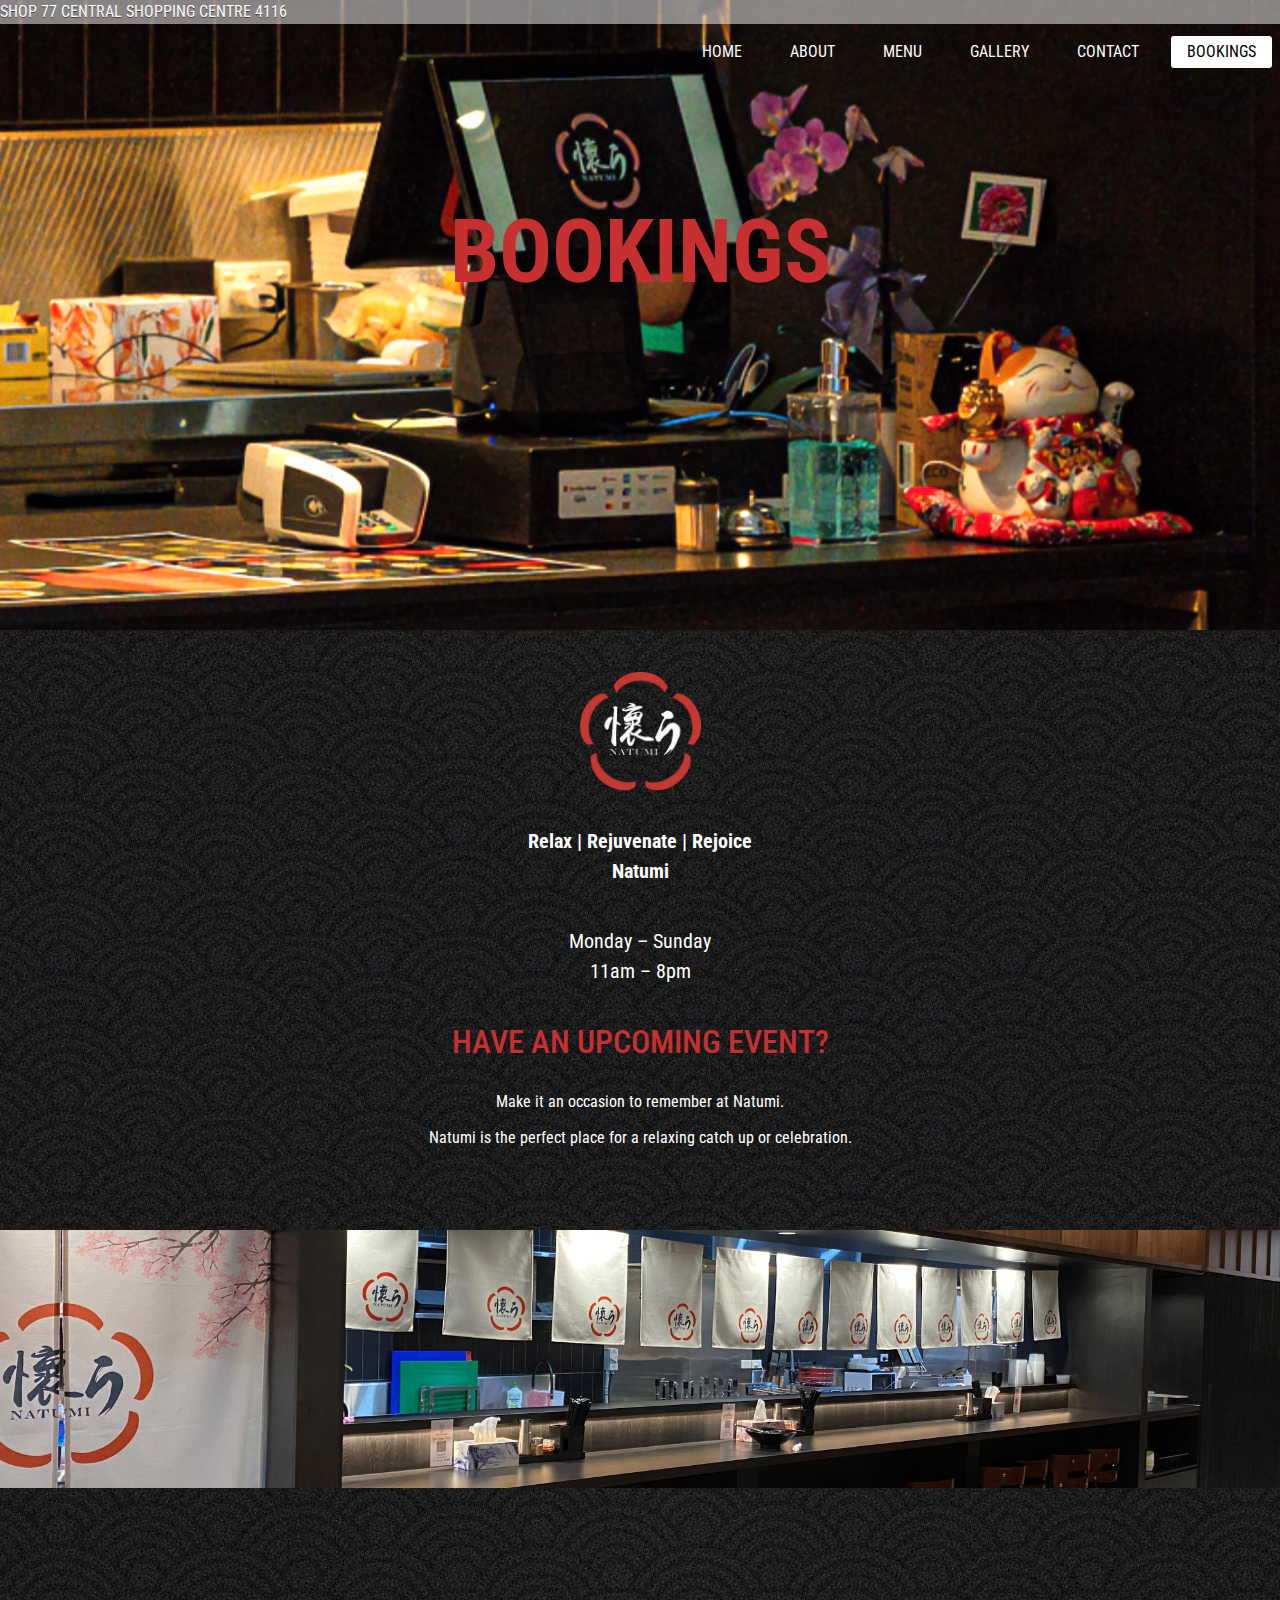
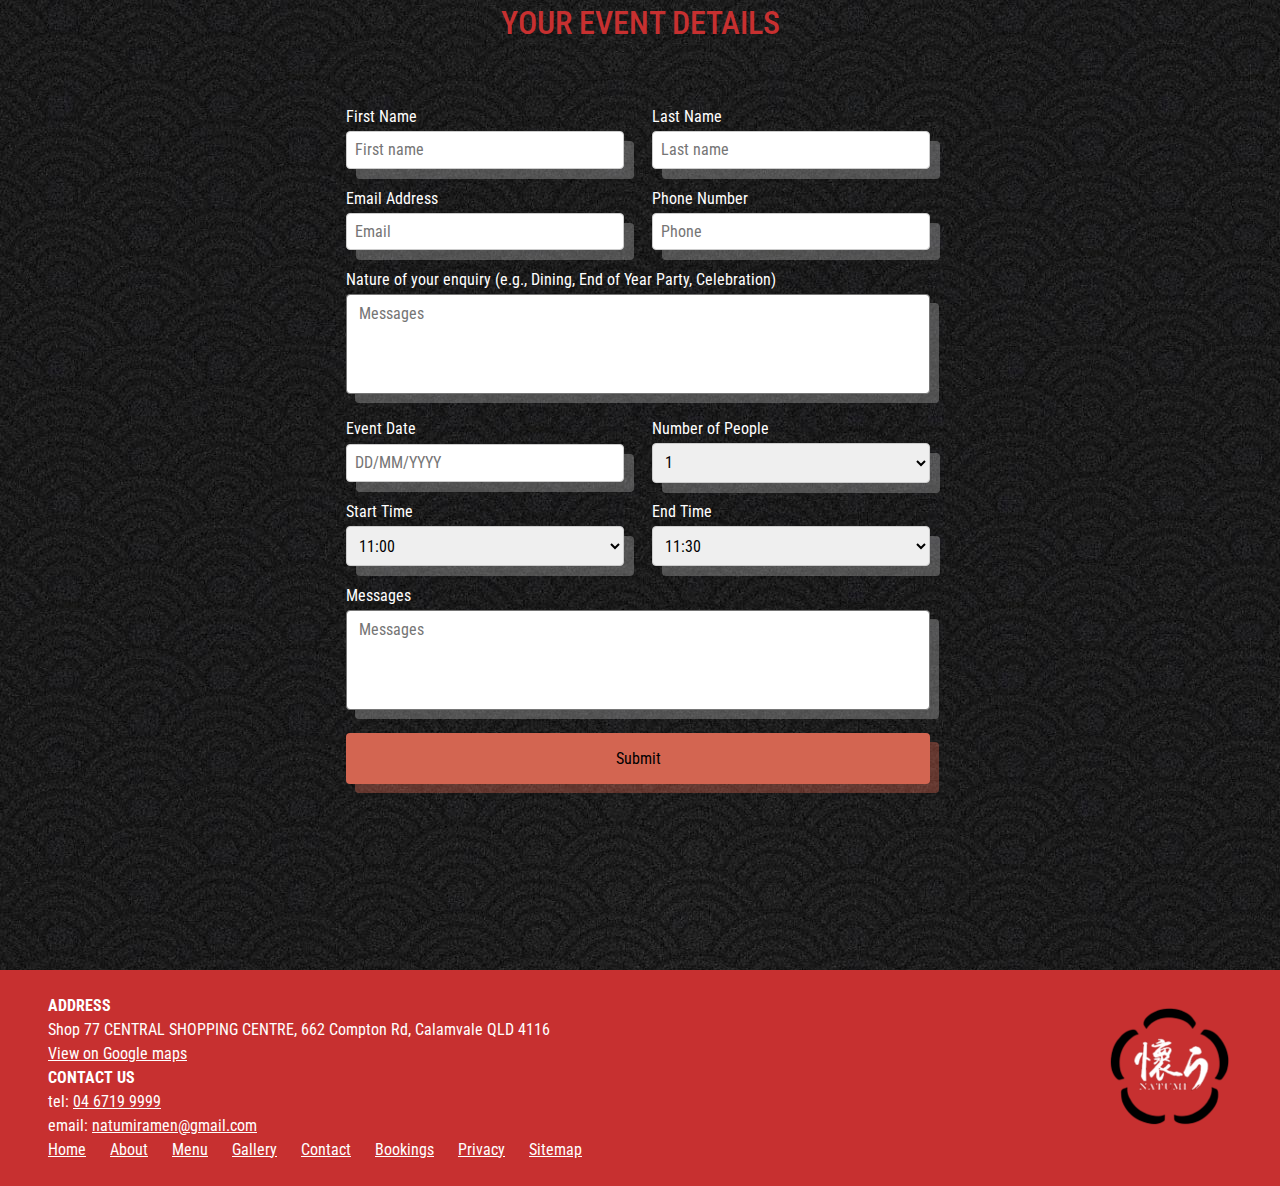
<file: bookings.html>
<!doctype html>
<html lang="en">
	<head>
		<meta charset="utf-8">
		<title>Natumi Ramen | Bookings</title>
		<link href="https://fonts.googleapis.com/css?family=Roboto+Condensed:300,400,700" rel="stylesheet">
		<link rel="stylesheet" href="style.css">
		<link rel ="icon" href="images/natumi-logo-title.png" type="images/png">
	</head>
	<body class="bookings-page">
		
		<header id="page-header">

			<section class="banner-title">
                
				<p class="top-header">SHOP 77 CENTRAL SHOPPING CENTRE 4116</p>

			</section>

			<nav id="main-menu">
			
				<ul>
					<li>
						<a href="landing.html">Home</a>
					</li>
					<li>
						<a href="about.html">About</a>
					</li>
					<li>
						<a href="menu.html">Menu</a>
					</li>
					<li>
						<a href="gallery.html">Gallery</a>
					</li>
					<li>
						<a href="contact.html">Contact</a>
					</li>
					<li class="current">
						<a href="bookings.html">Bookings</a>
					</li>
				</ul>
			</nav>

			<h1>BOOKINGS</h1>

		</header>

        <img id="natumi-logo" src="images/natumi-logo.png" alt="Natumi logo">

		<article id="main-content">

			<p  id="bookings-intro"; style="margin-bottom: 0%"><b>Relax | Rejuvenate | Rejoice</b></p>
			<p><b>Natumi</b></p>
			<p style="margin-bottom: 0%">Monday – Sunday</p>
			<p>11am – 8pm</p>

			<h2 style="margin-bottom: 1em">Have an upcoming event?</h2>
			<p style="font-size: 1em; margin: 1%">Make it an occasion to remember at Natumi.</p>
			<p style="font-size: 1em">Natumi is the perfect place for a relaxing catch up or celebration.</p>

		</article>

		<img class="in-page-image" src="images/bookins-image-1.JPG" alt="store image landing page" width="100%">

		<article id="main-content">

			<h2 style="margin-bottom: 2em;">Your Event Details</h2>

			<table class="contact-list">
				<tr>
					<td><label for="fname">First Name</label></td>
					<td style="width:1.5em"></td>
					<td><label for="fname">Last Name</label></td>
				</tr>
				<tr>
					<td><input type="text" id="firstname-id" name="firstname" placeholder="First name"></td>
					<td></td>
					<td><input type="text" id="lastname-id" name="lastname" placeholder="Last name"></td>
				</tr>
				<tr>
					<td><span id="firstname-error"></span></td><!--without this no message will be shown-->
					<td></td>
					<td><span id="lastname-error"></span></td><!--without this no message will be shown-->
				</tr>
				<tr>
					<td><label for="fname">Email Address</label></td>
					<td></td>
					<td><label for="fname">Phone Number</label></td>
				</tr>
				<tr>
					<td><input type="text" id="email-id" name="email" placeholder="Email"></td>
					<td></td>
					<td><input type="text" id="phone-id" name="phone" placeholder="Phone"></td>
				</tr>
				<tr>
					<td><span id="email-error"></span></td><!--without this no message will be shown-->
					<td></td>
					<td><span id="phone-error"></span></td><!--without this no message will be shown-->
				</tr>
				<tr>
					<td colspan="3"><label for="fname">Nature of your enquiry (e.g., Dining, End of Year Party, Celebration)</label></td>

				</tr>
				<tr>
					<td colspan="3"><textarea id="messages-id1" placeholder="Messages"></textarea></td>
				</tr>
				<tr>
					<td colspan="3"><span id="messages1-error"></span></td><!--without this no message will be shown-->
				</tr>
				<tr>
					<td><label for="fname">Event Date</label></td>
					<td style="width:1.5em"></td>
					<td><label for="fname">Number of People</label></td>
				</tr>
				<tr>
					<td><input type="text" id="event-id" name="event" placeholder="DD/MM/YYYY"></td>
					<td></td>
					<td>
						<select>
							<option>1</option>
							<option>2</option>
							<option>3</option>
							<option>4</option>
							<option>5</option>
							<option>6</option>
							<option>7</option>
							<option>8</option>
							<option>9</option>
							<option>10</option>
							<option>Specify in Messages</option>
						</select>
					</td>
				</tr>
				<tr>
					<td><span id="event-error"></span></td><!--without this no message will be shown-->
					<td></td>
					<td><span id="people-error"></span></td><!--without this no message will be shown-->
				</tr>
				<tr>
					<td><label for="fname">Start Time</label></td>
					<td></td>
					<td><label for="fname">End Time</label></td>
				</tr>
				<tr>
					<td>
						<select id="start-time-id">
							<option value="0">11:00</option>
							<option value="0.5">11:30</option>
							<option value="1">12:00</option>
							<option value="1.5">12:30</option>
							<option value="2">13:00</option>
							<option value="2.5">13:30</option>
							<option value="3">14:00</option>
							<option value="3.5">14:30</option>
							<option value="4">15:00</option>
							<option value="4.5">15:30</option>
							<option value="5">16:00</option>
							<option value="5.5">16:30</option>
							<option value="6">17:00</option>
							<option value="6.5">17:30</option>
							<option value="7">18:00</option>
							<option value="7.5">18:30</option>
							<option value="8">19:00</option>
						</select>
					</td>
					<td></td>
					<td>
						<select id="end-time-id">
							<option value="0.5">11:30</option>
							<option value="1">12:00</option>
							<option value="1.5">12:30</option>
							<option value="2">13:00</option>
							<option value="2.5">13:30</option>
							<option value="3">14:00</option>
							<option value="3.5">14:30</option>
							<option value="4">15:00</option>
							<option value="4.5">15:30</option>
							<option value="5">16:00</option>
							<option value="5.5">16:30</option>
							<option value="6">17:00</option>
							<option value="6.5">17:30</option>
							<option value="7">18:00</option>
							<option value="7.5">18:30</option>
							<option value="8">19:00</option>
							<option value="9.5">19:30</option>
							<option value="9">20:00</option>
						</select>
					</td>
				</tr>
				<tr>
					<td colspan="3"><span id="time-error"></span></td><!--without this no message will be shown-->
					<td></td>
					<td></td>
				</tr>
				<tr>
					<td colspan="3"><label for="fname">Messages</label></td>
				</tr>
				<tr>
					<td colspan="3"><textarea id="messages-id2" placeholder="Messages"></textarea></td>
				</tr>
				<tr>
					<td colspan="3"><span id="messages2-error"></span></td><!--without this no message will be shown-->
				</tr>
				<tr>
					<td colspan="3"><button class="booking-button" id="contact-button" onclick="buttonFunction()" style="width: 100%;" style="transform: scale(1.01);">Submit</button></td>
				</tr>
			</table>
		</article>

        <footer id="page-footer">
		
			<nav id="secondary-menu">
				
				<h><b>ADDRESS</b><a href="landing.html"><img id="logo-footer" src="images/natumi-logo-footer.png" alt="Natumi logo" style="float: right;"></a></h>
				
				<p>Shop 77 CENTRAL
					SHOPPING CENTRE, 
					662 Compton Rd, 
					Calamvale QLD 4116</p>

				<p><a href="https://goo.gl/maps/nxj7dTf7EpUZpidh6" target="_blank">View on Google maps</a></p>

				<h><b>CONTACT US</b></h>
				
				<p>tel: <a href="tel:04 6719 9999">04 6719 9999</a></p>

				<p>email: <a href="mailto:natumiramen@gmail.com">natumiramen@gmail.com</a></p>

				<ul>
					<li>
						<a href="landing.html">Home</a>
					</li>
					<li>
						<a href="about.html">About</a>
					</li>
					<li>
						<a href="menu.html">Menu</a>
					</li>
					<li>
						<a href="gallery.html">Gallery</a>
					</li>
					<li>
						<a href="contact.html">Contact</a>
					</li>
					<li class="current">
						<a href="bookings.html">Bookings</a>
					</li>
					<li>
						<a href="privacy.html">Privacy</a>
					</li>
					<li>
						<a href="sitemap.html">Sitemap</a>
					</li>
				</ul>
			</nav>
		</footer>
	</body>

	<script>
		function buttonFunction() {
			validateFname();
			validateLname();
			validatePhone();
			ValidateEmail();
			ValidateMessages1();
			ValidateDate();
			validateTime();
			ValidateMessages2();
			
			if (validateFnameKey 
				+ validateLnameKey 
				+ validatePhoneKey 
				+ validateEmailKey 
				+ validateMessagesKey1
				+ validateDateKey
				+ validateTimeKey
				+ validateMessagesKey2 == 8) {
					window.location.href="confirmation.html"
			}
		}

		var validateFnameKey = 0;
		var validateLnameKey = 0;
		var validatePhoneKey = 0;
		var validateEmailKey = 0;
		var validateMessagesKey1 = 0;
		var validateDateKey = 0;
		var validateTimeKey = 0;
		var validateMessagesKey2 = 0;
		
		function validateFname() {
			var error = document.getElementById("firstname-error");
			
			if (document.getElementById("firstname-id").value == 0) {
				error.textContent = "Please enter a valid first name"// Changing content and color of content
				error.style.color = "red"
				validateFnameKey = 0;
			} else {
				error.textContent = ""
				validateFnameKey = 1;
			}
		}

		function validateLname() {
			var error = document.getElementById("lastname-error");
			
			if (document.getElementById("lastname-id").value == 0) {
				error.textContent = "Please enter a valid last name"// Changing content and color of content
				error.style.color = "red"
				validateLnameKey = 0;
			} else {
				error.textContent = ""
				validateLnameKey = 1;
			}
		}

		function validatePhone() {
			var error = document.getElementById("phone-error");
			
			if (document.getElementById("phone-id").value == 0 || isNaN(document.getElementById("phone-id").value) || document.getElementById("phone-id").value.length != 10) {
				error.textContent = "Please enter a valid phone number"// Changing content and color of content
				error.style.color = "red"
				validatePhoneKey = 0;
			} else {
				error.textContent = ""
				validatePhoneKey = 1;
			}
		}

		function ValidateEmail() {
			var error = document.getElementById("email-error");
			var mailformat = /^[A-Za-z\._\-0-9]*[@][A-Za-z]*[\.][a-z]{2,4}$/;

			if (document.getElementById("email-id").value == 0 || !document.getElementById("email-id").value.match(mailformat)) {
				error.textContent = "Please enter a valid email address"// Changing content and color of content
				error.style.color = "red"
				validateEmailKey = 0;
			} else {
				error.textContent = ""
				validateEmailKey = 1;
			}
		}

		function ValidateMessages1() {
			var error = document.getElementById("messages1-error");

			if (document.getElementById("messages-id1").value == 0) {
				error.textContent = "Please enter a valid messages"// Changing content and color of content
				error.style.color = "red"
				validateMessagesKey1 = 0;
			} else {
				error.textContent = ""
				validateMessagesKey1 = 1;
			}
		}

		function ValidateDate() {
			let dateformat = /^(0?[1-9]|[1-2][0-9]|3[01])[\/](0?[1-9]|1[0-2])[\/](202[3-9])/;
			var error = document.getElementById("event-error");

			if (document.getElementById("event-id").value == 0) {
				error.textContent = "Please enter a valid date"// Changing content and color of content
				error.style.color = "red"
				validateDateKey = 0;
			} else if (document.getElementById("event-id").value.match(dateformat)) {   // Matching the date through regular expression      
				error.textContent = "success"
				validateDateKey = 1;
			} else {
				error.textContent = "Please enter a valid date"// Changing content and color of content
				error.style.color = "red"
				validateDateKey = 0;
			}
		}

		function validateTime() {
			var error = document.getElementById("time-error");

			var startingTime = document.getElementById("start-time-id").value;
	
			var endingTime = document.getElementById("end-time-id").value;

			if (endingTime == startingTime) {
				error.textContent = "End Time Can't be Equal to Start Time"// Changing content and color of content
				error.style.color = "red"
				validateTimeKey = 0;
			} else if (endingTime - startingTime < 0.5) {
				error.textContent = "End Time Can't be Earlier Than Start Time"// Changing content and color of content
				error.style.color = "red"
				validateTimeKey = 0;
			} else if (endingTime - startingTime > 3) {
				error.textContent = "Maximum Bookings Period is 3 Hours"// Changing content and color of content
				error.style.color = "red"
				validateTimeKey = 0;
			} else {
				error.textContent = ""
				validateTimeKey = 1;
			}
		}
	
		function ValidateMessages2() {
			var error = document.getElementById("messages2-error");

			if (document.getElementById("messages-id2").value == 0) {
				error.textContent = "Please enter a valid messages"// Changing content and color of content
				error.style.color = "red"
				validateMessagesKey2 = 0;
			} else {
				error.textContent = ""
				validateMessagesKey2 = 1;
			}
		}
	</script>
</html>
</file>
<file: style.css>
/* default phone view*/

* {
	margin: 0;
	padding: 0;
}

/* setting for the entire document*/

body {
	font-family: 'Roboto Condensed', Helvetica, Arial, sans-serif;
	font-size: 14px;
	line-height: 1.5em;
	background: url(images/Background-Image.jpg);
	color: white;
}

/* top navigation bar */

#main-menu ul {
	padding: 0.5em 0;
	text-align: center;
}

#main-menu li {
	list-style: none;
	padding: 0.1em 0.5em;
}

#main-menu a {
	display: block;
	color: white;
	text-decoration: none;
	padding: 0.25em 1em;
	text-transform: uppercase;
	border-radius: 3px;
	text-shadow: rgba(0,0,0,0.5) 0 1px 0;
}

#main-menu a:hover {
	background: rgba(255,255,255,0.3);
}

#main-menu li.current a {
	background: white;
	color: black;
	text-shadow: none;
}

#page-header .cta-button a:hover {
	color: black;
	background-color: white;
	box-shadow: none;
}

/* very top where the location of the Natumi Ramen is*/
.top-header {
	color: white;
	text-shadow: rgba(0,0,0,0.5) 0 1px 0;
}

/* page Header title */

#page-header {
	background-size: cover;
	background-position: center center;
	min-height: 80vh;
}

/* here is how to get the grey area on top of the image */

#page-header .banner-title {
	background: rgba(255,255,255,0.5);
}

/* title of the page*/

#page-header h1 {
	font-size: 3em;
	line-height: 1em;
	padding: 10%;
	color: rgb(199, 48, 48);
	text-align: center;
	font-weight: bold;
}

/* natumi logo*/

#natumi-logo {
	display: block;
	margin-top: 7%;		/* distance from top and bottom*/
	margin-bottom: 7%;
	margin-left: auto;
	margin-right: auto;
	width: 30%;
}

/* natumi logo in the footer*/

#logo-footer {
	margin-top: 1%;
	margin-bottom: 1%;
}

/* landing page header backgound*/

body.landing-page #page-header {
	background-image: url(images/landing-head.jpg);
}

/* about page header backgound*/

body.about-page #page-header {
	background-image: url(images/about-head.jpg);
}

/* menu page header background*/

body.menu-page #page-header {
	background-image: url(images/menu-head.jpg);
}

/* gallery page header background*/

body.gallery-page #page-header {
	background-image: url(images/gallery-head.jpg);
}

/* contact page header background*/

body.contact-page #page-header {
	background-image: url(images/contact-head.jpg);
}

/* bookings page header background*/

body.bookings-page #page-header {
	background-image: url(images/bookings-head.png);
}

/* privacy page header background*/

body.privacy-page #page-header {
	background-image: url(images/landing-head.jpg);
}

/* sitemap page header background*/

body.sitemap-page #page-header {
	background-image: url(images/landing-head.jpg);
}

/* confirmation page header background*/

body.confirmation-page #page-header {
	background-image: url(images/landing-head.jpg);
}

/* main content setting for all content*/

#main-content {
	padding: 1.5em;
	overflow: hidden;
}

/* smaller header or section header*/

#main-content h2 {
	font-size: 2em;
	line-height: 1em;
	font-weight: 500;
	margin-bottom: 0.5em;
	text-transform: uppercase;
	text-align: center;
	color: rgb(199, 48, 48);  /* colour from the logo*/
}

/* main writting paragraph*/

#main-content p {
	padding-left: 10%;  /* so that the text is in the centre of the page*/
	padding-right: 10%;	/* same above*/
	margin-bottom: 1em; 
	font-size: 1.25em;
	line-height: 1.5em;
	text-align: center;
}

/* page footer */

#page-footer {
	padding: 1.5em;
	background-color: rgb(199, 48, 48);
	color: white;
}

/* for the navigation bar in footer*/

#secondary-menu li {
	list-style: none; /* delect the dot point*/
}

#secondary-menu a {	
	color: white;	/* so that the list won't change colours*/
}

/* for landing page only - the image that separated landing into a half*/

.in-page-image {
	margin-bottom: 4em;
}

/* for about page only - the images in 3 * 3 grind - phone view*/

#about-us-h2 {
	margin-top: -0.9em;  /* put the smaller heading slightly closer to logo*/
}


.about-container {
	display: flex;
	flex-wrap: wrap;
	justify-content: space-between;
	padding-right: 2%;
	padding-left: 2%;
	padding-bottom: 15%;
}

.about-container-item {
	width: 32%;
	margin-bottom: 2%; /* (100-32*3)/2 */
	position: relative;
	transition: transform .2s;
}

.about-container-item:hover {
	transform: scale(1.03); /* popup when mouse hover*/
}

/* for menu page only - the button that leads to bookings page*/
/* the button is universal*/

.booking-button {
	background-color: rgb(211, 101, 81); 
	color: black; 
	border: none;
	padding: 16px 32px;
	text-align: center;
	text-decoration: none;
	display: block;
	font-size: 1em;
	margin: auto;
	margin-bottom: 3%;
	transition-duration: 0.3s;
	cursor: pointer;
	border-radius: 4px;
	font-family: 'Roboto Condensed';
	box-shadow: 6px 6px rgba(211, 100, 81, 0.4);
}

.booking-button:hover {
	background-color: rgb(199, 48, 48);
	color: white;
	transform: scale(1.1);
	box-shadow:none;
}

/* for menu page only - the menu list*/

#menu-intro {
	margin-top: -3em;
}

.menu-list {
	padding-left: 15%;
	padding-right: 10%;
	width: 100%;
	text-align: left;
	padding-bottom: 10%;
	line-height: 2em;
}

/* for gallery page only - the images in masonry - phone view*/

#gallery-intro {
	margin-top: -1.4em;	/* closer to the logo*/
}

.gallery-container {
	display: flex;
	flex-flow: column wrap;
	align-content: space-between;
	height: 50em;
	
	margin-left: 2%;
	margin-right: 2%;
}
	
.gallery-container-item {
	width: 32%;
	margin-bottom: 2%; /* (100-32*3)/2 */
	transition: transform .2s;
}

.gallery-container-item:hover {
	transform: scale(1.03); /* popup when mouse hover*/
}

/* re-order items into rows */
	
.gallery-container-item:nth-child(3n+1) { order: 1; }
.gallery-container-item:nth-child(3n+2) { order: 2; }
.gallery-container-item:nth-child(3n)   { order: 3; }
	  
/* force new columns */
	
.gallery-container::before,
.gallery-container::after {
	content: "";
	flex-basis: 100%;
	width: 0;
	order: 2;
}

/* for sitemap page only - the sitemap list*/

.sitemap-container {
	text-align: center;
}

#sitemap {
	display: inline-block;
	text-align: left;
}

#sitemap a {
	text-decoration: none;
	color: white;
	
}

/* for contact page only*/

#contact-intro {
	margin-top: -1.4em;
}

.contact-list {
	margin: auto;
	width: 95%;
	margin-bottom: 10%;
}

input[type=text], select {	/* the type-in textbox for name, email and phone number*/
	width: 100%;
	padding: 5%;
	margin-bottom: 5%;
	display: inline-block;
	border: 1px solid #ccc;
	border-radius: 4px;
	box-sizing: border-box;
	font-family: 'Roboto Condensed', Helvetica, Arial, sans-serif;
	font-size: 1em;
	box-shadow: 6px 6px rgba(168, 168, 168, 0.4);
}

input[type=submit] {	/* submit button*/
	width: 100%;
	background-color: rgb(211, 101, 81);
	color: black;
	padding: 1.5% 2%;	/* for inner text, don't change*/
	border: none;
	border-radius: 4px; 
	cursor: pointer;
	transition-duration: 0.3s;
	margin: auto;
	font-family: 'Roboto Condensed', Helvetica, Arial, sans-serif;
	font-size: 1em;
	margin-top: 2%;
	height: 3em;
}

input[type=submit]:hover {
	transform: scale(1.01);	/* most of the effects are achieved in bookings-button*/
}

textarea {		/* the message textbox*/
	width: 100%;
	padding: 1.5% 2%;	/* top-bottom and left-right padding, don't change*/
	box-sizing: border-box;
	border-radius: 4px;
	font-size: 1em;
	resize: none;
	height: 100px;
	font-family: 'Roboto Condensed', Helvetica, Arial, sans-serif;
	font-size: 1em;
	margin-bottom: 2%;
	box-shadow: 6px 6px rgba(168, 168, 168, 0.4);
}

textarea:focus {
	transform: scale(1.02);
	transition-duration: 0.4s;
	box-shadow: none;
}

input[type=text]:focus {
	transform: scale(1.04);
	transition-duration: 0.5s;
	box-shadow: none;
}

#contact-button:hover {			
	transform: scale(1.03);		/* the button class in bookings, but the zooming scale is too big*/
}								/* so overwrite here using an id*/

/* for bookings page only*/

#bookings-intro {
	margin-top: -1.5em;
}

select:focus {
	transform: scale(1.02);
	transition-duration: 0.2s;
	box-shadow: none;
	
}

/* for privacy page only*/

#privacy-content {
	margin-top: -1.5em;
}

/* for desktop size*/

@media only screen and (min-width: 900px) {

	body {
		font-size: 16px;
		line-height: 1.5em;
	}

	/* main menu */

	#main-menu ul {
		display: flex;
		justify-content: right;
		padding: 0;
		text-align: left;
	}

	#main-menu li {
		padding: 0.75em 0.5em;
	}

	/* page header */

	#page-header {
		min-height: 70vh;
	}

	#page-header h1 {
		font-size: 5.5em;
	}

	/* main content */

	#main-content {
		padding: 3em;
	}

	/* page footer */

	#page-footer {
		padding: 1.5em 3em;
	}

	#secondary-menu ul {
		display: flex;
	}

	#secondary-menu li {
		padding: 0;
		padding-right: 1.5em;
	}

	/* natumi logo*/

	#natumi-logo {
		display: block;
		margin-top: 3%;
		margin-bottom: 3%;
		margin-left: auto;
		margin-right: auto;
		width: 10%;	/* smaller*/
	}

	#main-content p {
		padding-left: 20%;  /* samller so that the text is in the centre of the page*/
		padding-right: 20%;	/* same above*/
		margin-bottom: 2em; 
		font-size: 1.25em;
		line-height: 1.5em;
		text-align: center;
	}

	/* for about page only - the images in 3 * 3 grind*/

	#about-us-h2 {
		margin-top: -1.6em;  /* put the smaller heading slightly closer to logo*/
	}

	.about-container {
		display: flex;
		flex-wrap: wrap;
		justify-content: space-between;
		padding-right: 20%;  /* wider so that the text is in the centre of the page*/
		padding-left: 20%;   /* same above*/
		padding-bottom: 15%;
	}

	/* for menu page only - the menu list*/

	#menu-intro {
		margin-top: -2.7em;
	}

	.menu-list {
		padding-left: 30%;	/* wider so that the text is in the centre of the page*/
		padding-right: 20%; /* same above*/
		width: 100%;
		text-align: left;
		line-height: 2em;
	}

	/* for gallery page only - the images in masonry - desktop view*/

	#gallery-intro {
		margin-top: -2.7em;	/* closer to the logo*/
	}

	.gallery-container {
		display: flex;
		flex-flow: column wrap;
		align-content: space-between;
		height: 100em;
		margin-top: -2em;
		margin-left: 20%;	/* wider so that the text is in the centre of the page*/
		margin-right: 20%;  /* same above*/
	}

	#menu-contact {
		margin-top: -3.2em;
	}

	/* for contact page only - the contact form*/

	#contact-intro {
		margin-top: -2.7em;
	}

	.contact-list {
		margin: auto;
		width: 50%;
		margin-bottom: 10%;
	}

	input[type=text], select {	/* the type-in textbox for name, email and phone number*/
		width: 100%;
		padding: 3%;
		margin-bottom: 5%;
		display: inline-block;
		border: 1px solid #ccc;
		border-radius: 4px;
		box-sizing: border-box;
		font-family: 'Roboto Condensed', Helvetica, Arial, sans-serif;
		font-size: 1em;
		box-shadow: 10px 10px rgba(168, 168, 168, 0.4);
	}

	#contact-button:hover {			
		transform: scale(1.02);		/* smaller - the button class in bookings, but the zooming scale is too big*/
	}								/* so overwrite here using an id*/

	input[type=text]:focus {
		transform: scale(1.02);     /* smaller than moble view*/
	}

	textarea {		/* the message textbox*/
		width: 100%;
		padding: 1.5% 2%;	/* top-bottom and left-right padding, don't change*/
		box-sizing: border-box;
		border-radius: 4px;
		font-size: 1em;
		resize: none;
		height: 100px;
		font-family: 'Roboto Condensed', Helvetica, Arial, sans-serif;
		font-size: 1em;
		margin-bottom: 2%;
		box-shadow: 9px 9px rgba(168, 168, 168, 0.4);
	}

	textarea:focus {
		transform: scale(1.01);
		transition-duration: 0.4s;
		box-shadow: none;
	}

	/* for bookings page only*/

	#bookings-intro {
		margin-top: -2.7em;
	}

	.booking-button {
		background-color: rgb(211, 101, 81); 
		color: black; 
		border: none;
		padding: 16px 32px;
		text-align: center;
		text-decoration: none;
		display: block;
		font-size: 1em;
		margin: auto;
		margin-bottom: 3%;
		transition-duration: 0.3s;
		cursor: pointer;
		border-radius: 4px;
		font-family: 'Roboto Condensed';
		box-shadow: 9px 9px rgba(211, 100, 81, 0.4);
	}
	/* for privacy page only*/

	#privacy-content {
		margin-top: -2.7em;
	}
}
</file>
